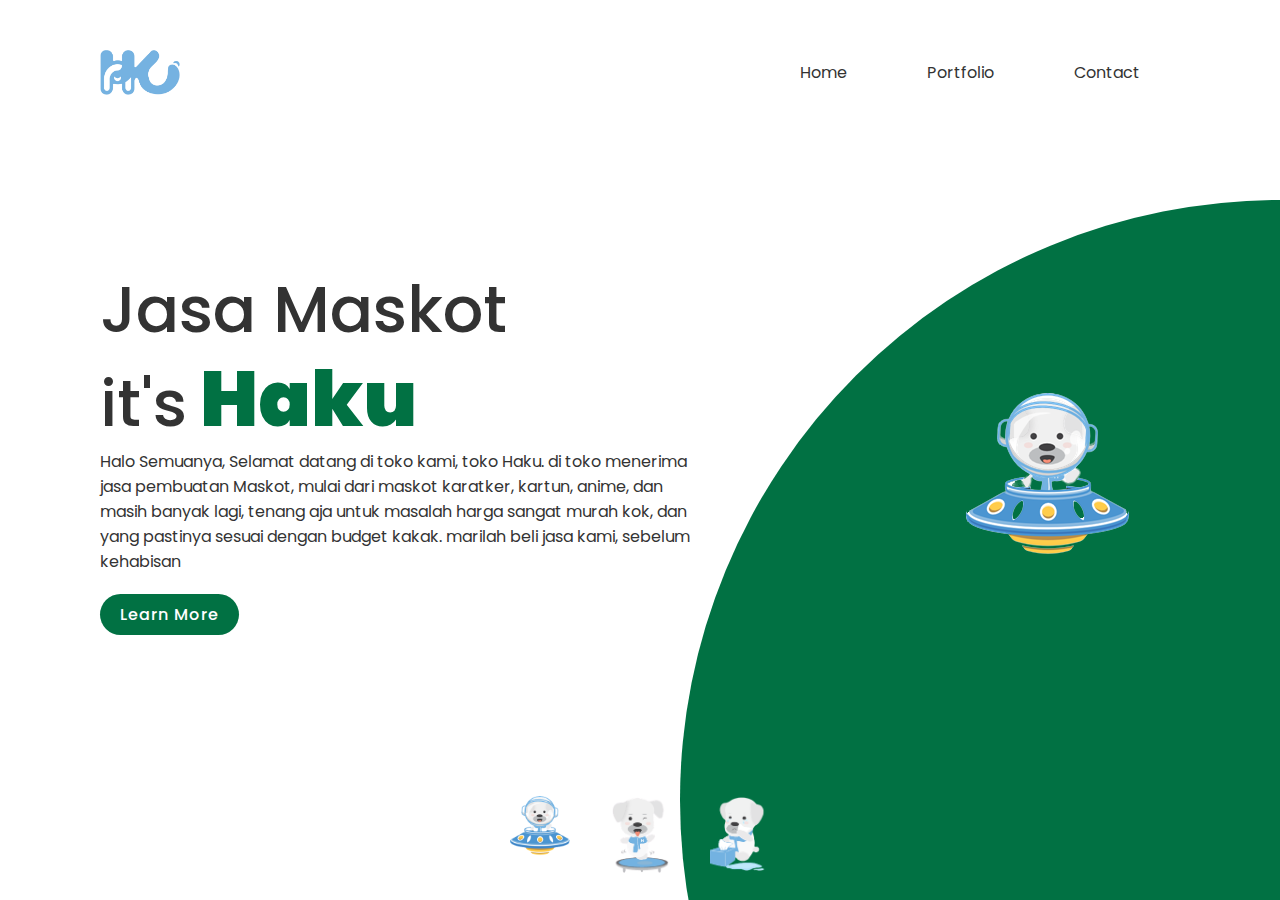
<file: index.html>
<!DOCTYPE html>
<html>
<head>
	<meta charset="utf-8">
	<meta name="viewport" content="width=device-width, initial-scale=1">
	<title>Portofolio Website</title>
	<link rel="stylesheet" href="css\style.css" type="text/css">
</head>
<body>
	<section>
		<div class="circle"></div>
		<header>
			<img src="images\logo.png" class="logo">
			<ul>
				<li><a href="index.html">Home</a></li>
				<li><a href="portofolio.html">Portfolio</a></li>
				<li><a href="SosialMediaButtons.html">Contact</a></li>
			</ul>
		</header>
		<div class="content">
				<div class="textBox">
					<h2>Jasa Maskot<br>it's<span> Haku</span></h2>
					<p>Halo Semuanya, Selamat datang di toko kami, toko Haku.
					di toko menerima jasa pembuatan Maskot, mulai dari maskot
					karatker, kartun, anime, dan masih banyak lagi, tenang aja 
					untuk masalah harga sangat murah kok, dan yang pastinya
					sesuai dengan budget kakak. marilah beli jasa kami,
					sebelum kehabisan</p>
					<a href="#">Learn More</a>
				</div>
				<div class="imgBox">
					<img src="images\img1.png" class="starbucks">
				</div>
			</div>
			<ul class="thumb">
				<li><img src="images\thumb1.png" onclick="imgSlider('img1.png');changeCircleColor('#017143')"></li>
				<li><img src="images\thumb2.png" onclick="imgSlider('img2.png');changeCircleColor('#eb7495')"></li>
				<li><img src="images\thumb3.png" onclick="imgSlider('img3.png');changeCircleColor('#d752b1')"></li>
			</ul>
	</section>
</body>
</html>
</file>
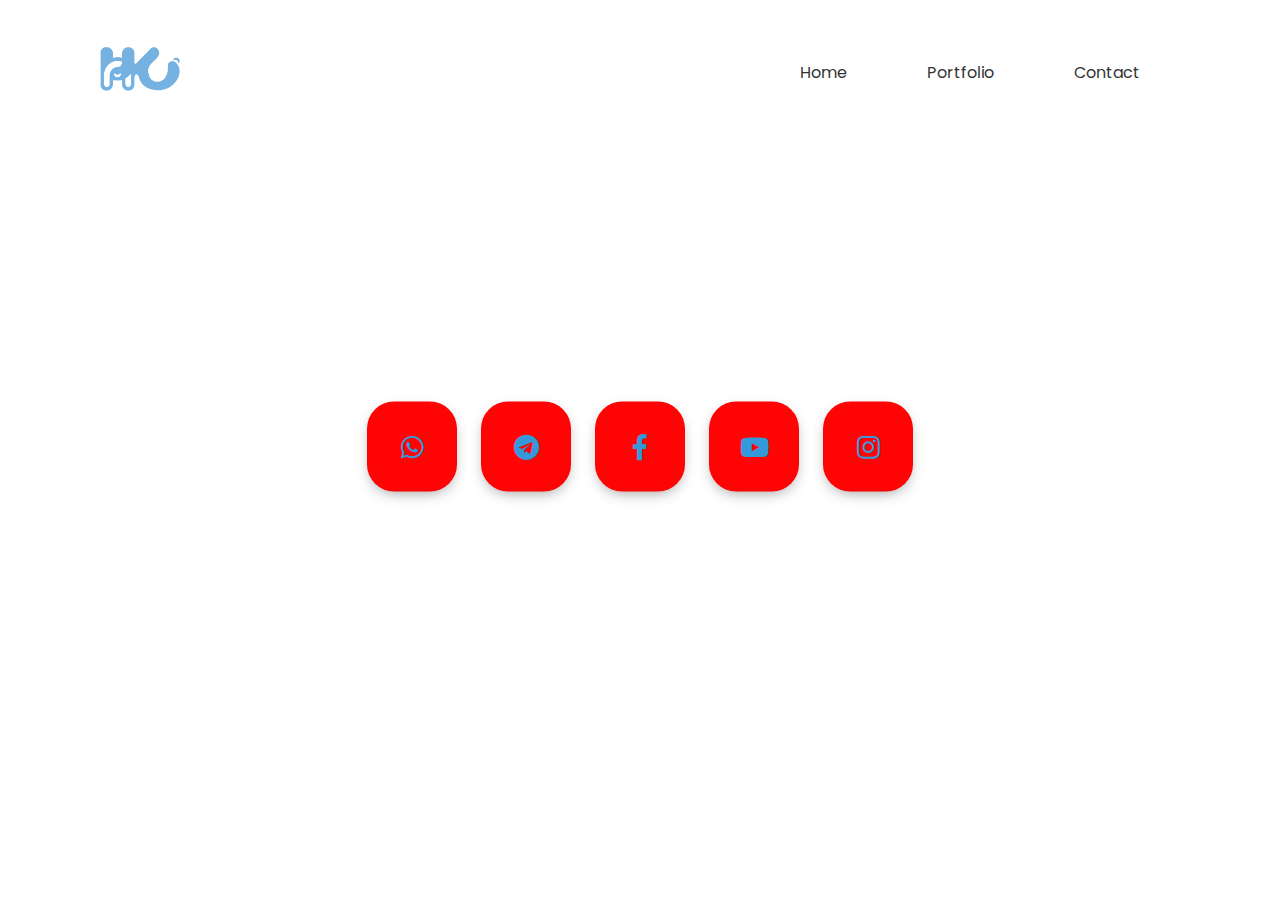
<file: SosialMediaButtons.html>
<!DOCTYPE html>
<html lang="en" dir="ltr" >
    <head>
        <meta charset="utf-8">
        <title>contacs</title>
        <link rel="stylesheet" href="https://use.fontawesome.com/releases/v5.4.1/css/all.css">
        <link rel="stylesheet" href="css\style.css" type="text/css">
        <style type="text/css">
            body{
    padding: 0;
    margin: 0;
}
.middle{
    position: absolute;
    top: 50%;
    transform: translateY(-50%);
    width: 100%;
    text-align: center;
}
.btn{
    display: inline-block;
    width: 90px;
    height: 90px;
    background: #ff0404;
    margin: 10px;
    border-radius: 30%;
    box-shadow: 0 5px 15px -5px #00000070;
    color: #3498db;
    overflow: hidden;
    position: relative;
}
.btn i{
    line-height: 90px;
    font-size: 26px;
    transition: 0.2s linear;
}
.btn:hover i{
    transform: scale(1.3);
    color: #f1f1f1;
}
.btn::before{
    content: "";
    position: absolute;
    width: 120%;
    height: 120%;
    background: #3498db;
    transform: rotate(45deg);
    left: -110%;
    top: 90%;
}
.btn:hover::before{
    animation: aaa 0.7s 1;
    top: -10%;
    left: -10%;
}
@keyframes aaa {
    0%{
        left: -110%;
        top: 90%;      
    }50%{
        left: 10%;
        top: -30%;
    }100%{
        top: -10%;
        left: -10%;
    }
}
        </style>
    </head>
    <body>
        <header>
            <a href="#"><img src="images\logo.png" class="logo"></a>
            <ul>
                <li><a href="index.html">Home</a></li>
                <li><a href="portofolio.html">Portfolio</a></li>
                <li><a href="SosialMediaButtons.html">Contact</a></li>
            </ul>
        </header>
        <div class="middle">
            <a class="btn" href="https://api.whatsapp.com/send?phone=6281461601355">
              <i class="fab fa-whatsapp"></i>
            </a>
            <a class="btn" href="https://t.me/Share_Benefits">
              <i class="fab fa-telegram"></i>
            </a>
            <a class="btn" href="https://m.facebook.com/muhamad.giantdika">
              <i class="fab fa-facebook-f"></i>
            </a>
            <a class="btn" href="https://m.youtube.com/channel/UCHCrnu1g01GPDSFVKJ9bjGQ">
              <i class="fab fa-youtube"></i>
            </a>
            <a class="btn" href="#">
                <i class="fab fa-instagram"></i>
            </a>
        </div>
    </body>
</html>
</file>
